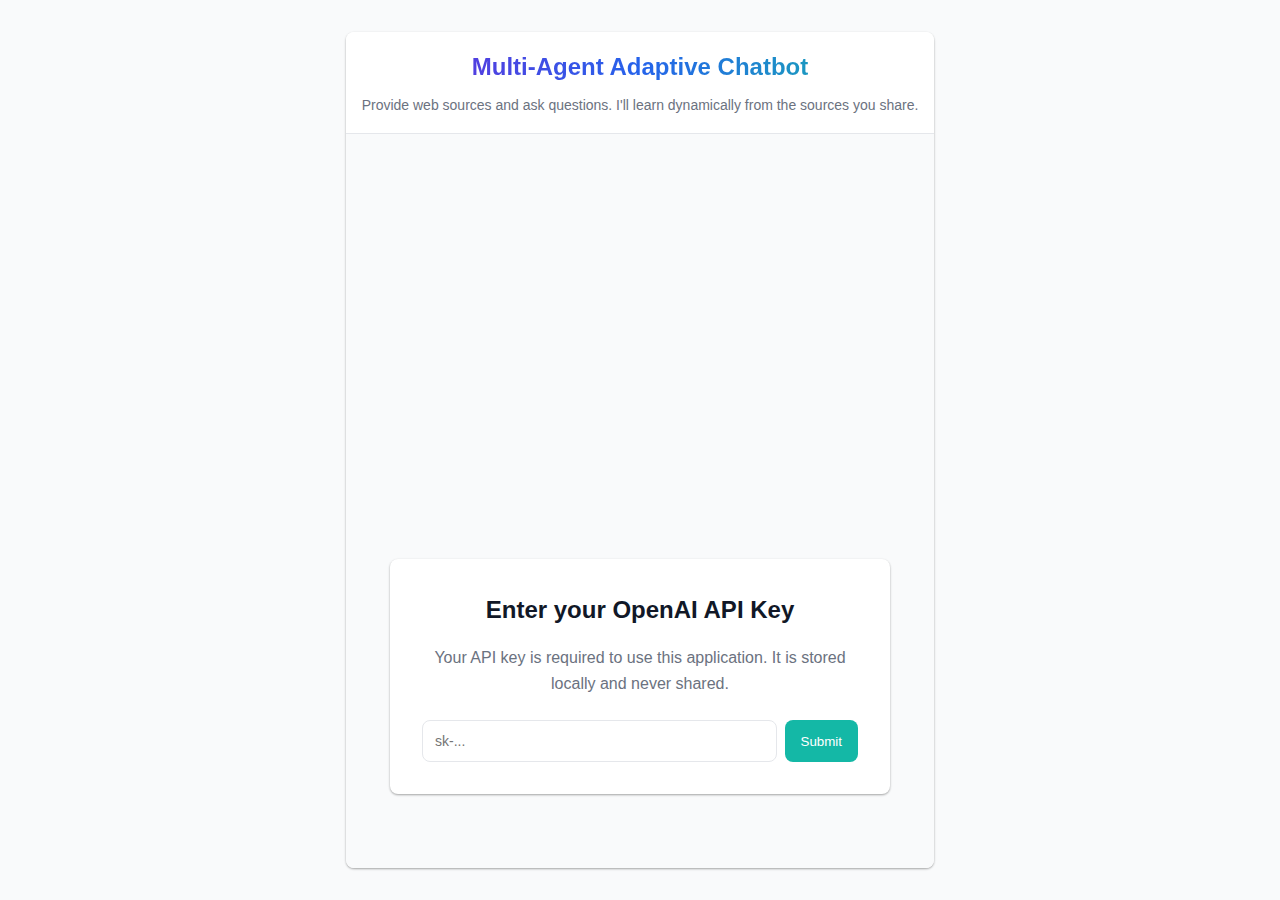
<file: frontend/index.html>
<!DOCTYPE html>
<html lang="en">
<head>
  <meta charset="UTF-8">
  <meta name="viewport" content="width=device-width, initial-scale=1.0">
  <title>Multi-Agent Adaptive Chatbot</title>
  <link rel="stylesheet" href="styles.css">
  <link rel="stylesheet" href="https://cdnjs.cloudflare.com/ajax/libs/font-awesome/6.0.0-beta3/css/all.min.css">
</head>
<body>
  <div class="app-container">
    <div class="chat-container">
      <!-- Chat Header -->
      <div class="chat-header">
        <h1>Multi-Agent Adaptive Chatbot</h1>
        <p>Provide web sources and ask questions. I'll learn dynamically from the sources you share.</p>
      </div>
      
      <!-- Chat Messages Area -->
      <div class="chat-messages" id="chat-messages">
        <!-- Messages will be added here dynamically -->
      </div>
      
      <!-- API Key Input Area (initially visible) -->
      <div class="api-key-container" id="api-key-container">
        <div class="api-key-form">
          <h2>Enter your OpenAI API Key</h2>
          <p>Your API key is required to use this application. It is stored locally and never shared.</p>
          <div class="input-group">
            <input type="password" id="api-key-input" placeholder="sk-..." class="input">
            <button id="api-key-submit" class="button">Submit</button>
          </div>
        </div>
      </div>
      
      <!-- Chat Input Area (initially hidden) -->
      <div class="chat-input-area" id="chat-input-area" style="display: none;">
        <div class="source-input-container">
          <div class="input-group">
            <input type="text" id="source-input" placeholder="Add a URL to learn from..." class="input">
            <button id="source-submit" class="button">
              <span id="source-button-text">Add Source</span>
              <span id="source-loader" class="loader" style="display: none;"></span>
            </button>
          </div>
        </div>
        <div class="message-input-container">
          <div class="input-group">
            <input type="text" id="message-input" placeholder="Ask a question about your sources..." class="input">
            <button id="message-submit" class="button">Send</button>
            <button id="clear-knowledge" class="button button-outline">Clear Knowledge</button>
          </div>
        </div>
      </div>
    </div>
  </div>
  
  <script src="app.js"></script>
</body>
</html>
</file>
<file: frontend/styles.css>
/* Base Styles */
:root {
  --primary-color: #6D28D9;
  --primary-light: #8B5CF6;
  --primary-dark: #5B21B6;
  --secondary-color: #2563EB;
  --teal-color: #14B8A6;
  --gray-color: #6B7280;
  --dark-color: #111827;
  --light-color: #F3F4F6;
  --white-color: #FFFFFF;
  --danger-color: #EF4444;
  --border-color: #E5E7EB;
  --radius: 0.5rem;
  --shadow: 0 1px 3px rgba(0, 0, 0, 0.12), 0 1px 2px rgba(0, 0, 0, 0.24);
  --transition: all 0.3s cubic-bezier(0.25, 0.8, 0.25, 1);
}

* {
  box-sizing: border-box;
  margin: 0;
  padding: 0;
}

body {
  font-family: -apple-system, BlinkMacSystemFont, "Segoe UI", Roboto, Helvetica, Arial, sans-serif;
  line-height: 1.6;
  color: var(--dark-color);
  background-color: #F9FAFB;
  height: 100vh;
  display: flex;
  flex-direction: column;
}

/* Container Layouts */
.app-container {
  max-width: 1200px;
  margin: 2rem auto;
  height: calc(100vh - 4rem);
  display: flex;
  flex-direction: column;
  border-radius: var(--radius);
  box-shadow: var(--shadow);
  background-color: var(--white-color);
  overflow: hidden;
}

.chat-container {
  display: flex;
  flex-direction: column;
  height: 100%;
}

/* Chat Header */
.chat-header {
  background-color: var(--white-color);
  padding: 1rem;
  border-bottom: 1px solid var(--border-color);
  text-align: center;
}

.chat-header h1 {
  font-size: 1.5rem;
  font-weight: bold;
  background: linear-gradient(to right, var(--primary-color), var(--secondary-color), var(--teal-color));
  -webkit-background-clip: text;
  background-clip: text;
  -webkit-text-fill-color: transparent;
  margin-bottom: 0.5rem;
}

.chat-header p {
  font-size: 0.875rem;
  color: var(--gray-color);
}

/* Chat Messages Area */
.chat-messages {
  flex: 1;
  overflow-y: auto;
  padding: 1rem;
  background-color: #F9FAFB;
}

/* Message Styles */
.message {
  margin-bottom: 1rem;
  max-width: 80%;
  animation: fadeIn 0.3s ease-in;
}

@keyframes fadeIn {
  from { opacity: 0; transform: translateY(20px); }
  to { opacity: 1; transform: translateY(0); }
}

.message-user {
  margin-left: auto;
  background-color: var(--primary-light);
  color: var(--white-color);
  border-radius: var(--radius) 0 var(--radius) var(--radius);
}

.message-system {
  background-color: var(--gray-color);
  color: var(--white-color);
  border-radius: 0 var(--radius) var(--radius) var(--radius);
}

.message-source-manager {
  background-color: var(--primary-color);
  color: var(--white-color);
  border-radius: 0 var(--radius) var(--radius) var(--radius);
}

.message-knowledge-base {
  background-color: var(--secondary-color);
  color: var(--white-color);
  border-radius: 0 var(--radius) var(--radius) var(--radius);
}

.message-response-agent {
  background-color: var(--teal-color);
  color: var(--white-color);
  border-radius: 0 var(--radius) var(--radius) var(--radius);
}

.message-content {
  padding: 0.75rem 1rem;
}

.message-meta {
  font-size: 0.75rem;
  margin-top: 0.25rem;
  color: rgba(255, 255, 255, 0.8);
  display: flex;
  justify-content: space-between;
}

.message-time {
  opacity: 0.8;
}

.message-source-url {
  text-decoration: underline;
  cursor: pointer;
}

/* Typing Indicator */
.typing-indicator {
  display: flex;
  align-items: center;
  margin-bottom: 1rem;
}

.typing-indicator .dots {
  display: flex;
}

.typing-indicator .dot {
  width: 8px;
  height: 8px;
  margin: 0 2px;
  border-radius: 50%;
  background-color: currentColor;
  opacity: 0.6;
  animation: bounce 1s ease-in-out infinite;
}

.typing-indicator .dot:nth-child(2) {
  animation-delay: 0.2s;
}

.typing-indicator .dot:nth-child(3) {
  animation-delay: 0.3s;
}

@keyframes bounce {
  0%, 100% { transform: translateY(0); }
  50% { transform: translateY(-5px); }
}

/* Input Areas */
.api-key-container {
  display: flex;
  flex-direction: column;
  justify-content: center;
  align-items: center;
  flex: 1;
  padding: 2rem;
  background-color: #F9FAFB;
}

.api-key-form {
  background-color: var(--white-color);
  padding: 2rem;
  border-radius: var(--radius);
  box-shadow: var(--shadow);
  width: 100%;
  max-width: 500px;
}

.api-key-form h2 {
  margin-bottom: 1rem;
  text-align: center;
}

.api-key-form p {
  margin-bottom: 1.5rem;
  color: var(--gray-color);
  text-align: center;
}

.chat-input-area {
  background-color: var(--white-color);
  padding: 1rem;
  border-top: 1px solid var(--border-color);
}

.source-input-container {
  margin-bottom: 0.75rem;
}

.input-group {
  display: flex;
  gap: 0.5rem;
}

.input {
  flex: 1;
  padding: 0.75rem;
  border: 1px solid var(--border-color);
  border-radius: var(--radius);
  font-size: 0.875rem;
}

.input:focus {
  outline: none;
  border-color: var(--primary-light);
  box-shadow: 0 0 0 2px rgba(109, 40, 217, 0.1);
}

.button {
  padding: 0.75rem 1rem;
  background-color: var(--teal-color);
  color: var(--white-color);
  border: none;
  border-radius: var(--radius);
  font-weight: 500;
  cursor: pointer;
  transition: var(--transition);
  display: flex;
  align-items: center;
  justify-content: center;
}

.button:hover {
  background-color: #0D9488;
}

.button:disabled {
  opacity: 0.6;
  cursor: not-allowed;
}

.button-outline {
  background-color: transparent;
  border: 1px solid #FCA5A5;
  color: var(--danger-color);
}

.button-outline:hover {
  background-color: rgba(239, 68, 68, 0.05);
}

/* Loader */
.loader {
  width: 16px;
  height: 16px;
  border: 2px solid var(--white-color);
  border-bottom-color: transparent;
  border-radius: 50%;
  display: inline-block;
  box-sizing: border-box;
  animation: rotation 1s linear infinite;
}

@keyframes rotation {
  0% {
    transform: rotate(0deg);
  }
  100% {
    transform: rotate(360deg);
  }
}

/* Responsive Design */
@media (max-width: 768px) {
  .app-container {
    margin: 0;
    height: 100vh;
    border-radius: 0;
  }
  
  .message {
    max-width: 90%;
  }
  
  .input-group {
    flex-direction: column;
  }
  
  .input-group.message-input-container {
    flex-direction: row;
  }
  
  .button {
    padding: 0.75rem;
  }
  
  .chat-header h1 {
    font-size: 1.2rem;
  }
  
  .chat-header p {
    font-size: 0.8rem;
  }
}
</file>
